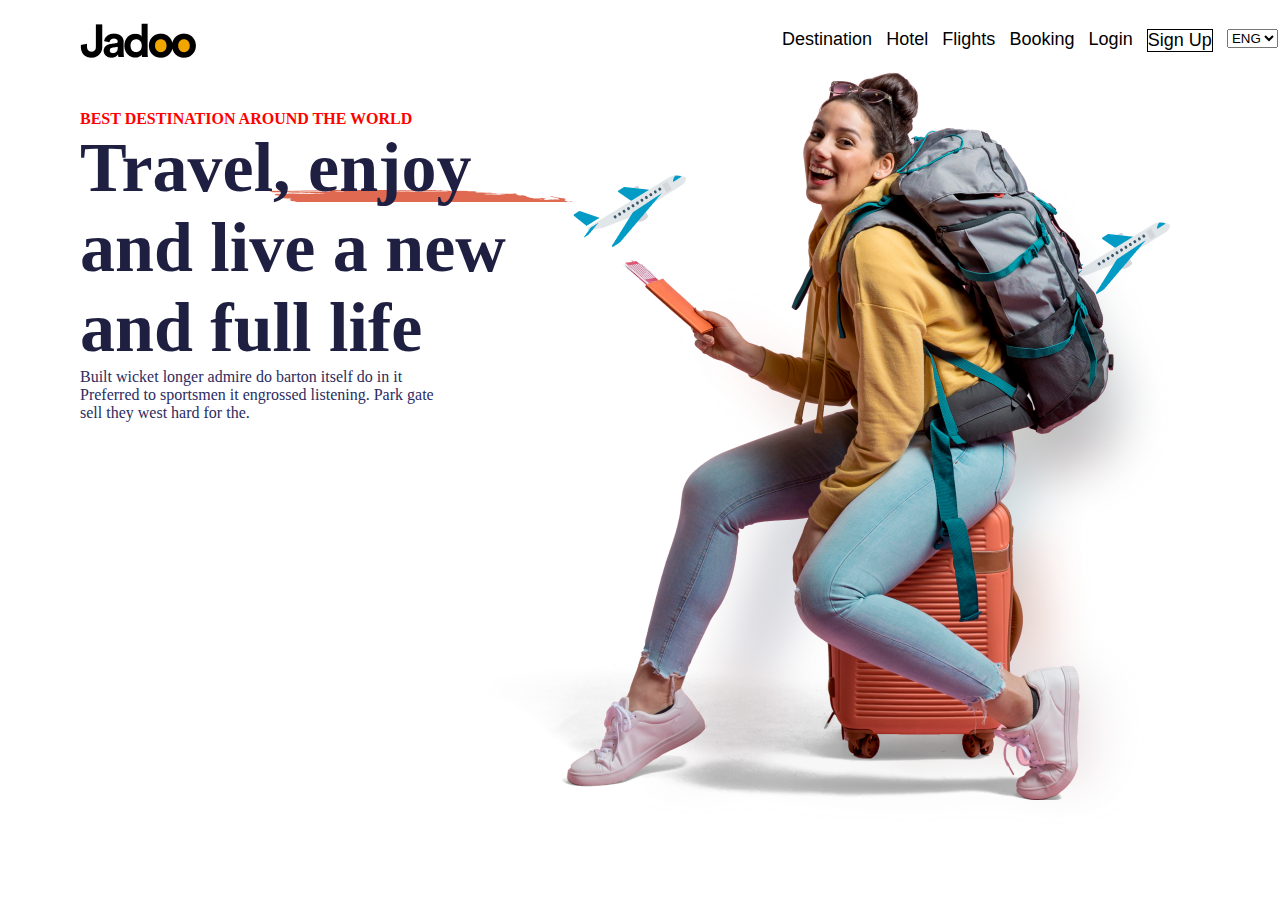
<file: Redo.html>
<!DOCTYPE html>
<html lang="en">
<head>
    <meta charset="UTF-8">
    <meta http-equiv="X-UA-Compatible" content="IE=edge">
    <meta name="viewport" content="width=device-width, initial-scale=1.0">
    <title>Redo</title>
    <link rel="stylesheet" href="./Redo.css">
</head>
<body>
    <header>
        <img src="./Logo.png" alt="" class="quot">
        <nav>
            <a href="">Destination</a>
            <a href="">Hotel</a>
            <a href="">Flights</a>
            <a href="">Booking</a>
            <a href="">Login</a>
            <a href="" class="sign">Sign Up</a>
            <span>
                <select name="" id="">
                    <option value="">ENG</option>
                    <option value="">FRE</option>
                </select>
            </span>
        </nav>
    </header>
    <section class="dent">
        <h4 class="rob"> BEST DESTINATION AROUND THE WORLD</h4>
        <P class="nod">Travel, enjoy<br> and live a new<br> and full life </P>
        <p class="void">
            Built wicket longer admire do barton itself do in it<br>
            Preferred to sportsmen it engrossed listening. Park gate<br>
            sell they west hard for the.
        </p>
        <img src="./Image.png" alt="" class="jj">
        <img src="./Decore (1).png" alt="" class="ui">
    </section>
    
</body>
</html>
</file>
<file: Redo.css>
* {
    margin: 0;
    padding: 0;
    box-sizing: border;
}

header {
    /* border: 1px solid black; */
    display: flex;
    height: 80px;
    justify-content: space-between;
    align-items: center;
    margin-bottom: 30px;
}
 nav {
    width: 500px;
    display: flex;
    justify-content: space-around;
    /* text-decoration: none; */
 }

 a {
    text-decoration: none;
    color: black;
    font-size: 18px;
    font-family: Arial, Helvetica, sans-serif;
    margin-right: 10px;
 }

 .quot{
    margin-left: 80px;
 }
 .sign {
    border: 1px solid black;
 }
 .dent {
    margin-left: 80px;
 }
 .rob{
    color: red;
 }
 .nod {
    font-size: 70px;
    color: rgb(31, 31, 66);
    font-family: serif;
    font-weight: bold;
    /* letter-spacing: -0.01em; */
 }
.void {
    color: rgb(44, 44, 97);
}
.jj {
    position: absolute;
    z-index: -2;
    right: 80px;
    top: 70px;
}
.ui {
    position: absolute;
    left: 260px;
    z-index: -2;
    top: 190px;
    
}
</file>
